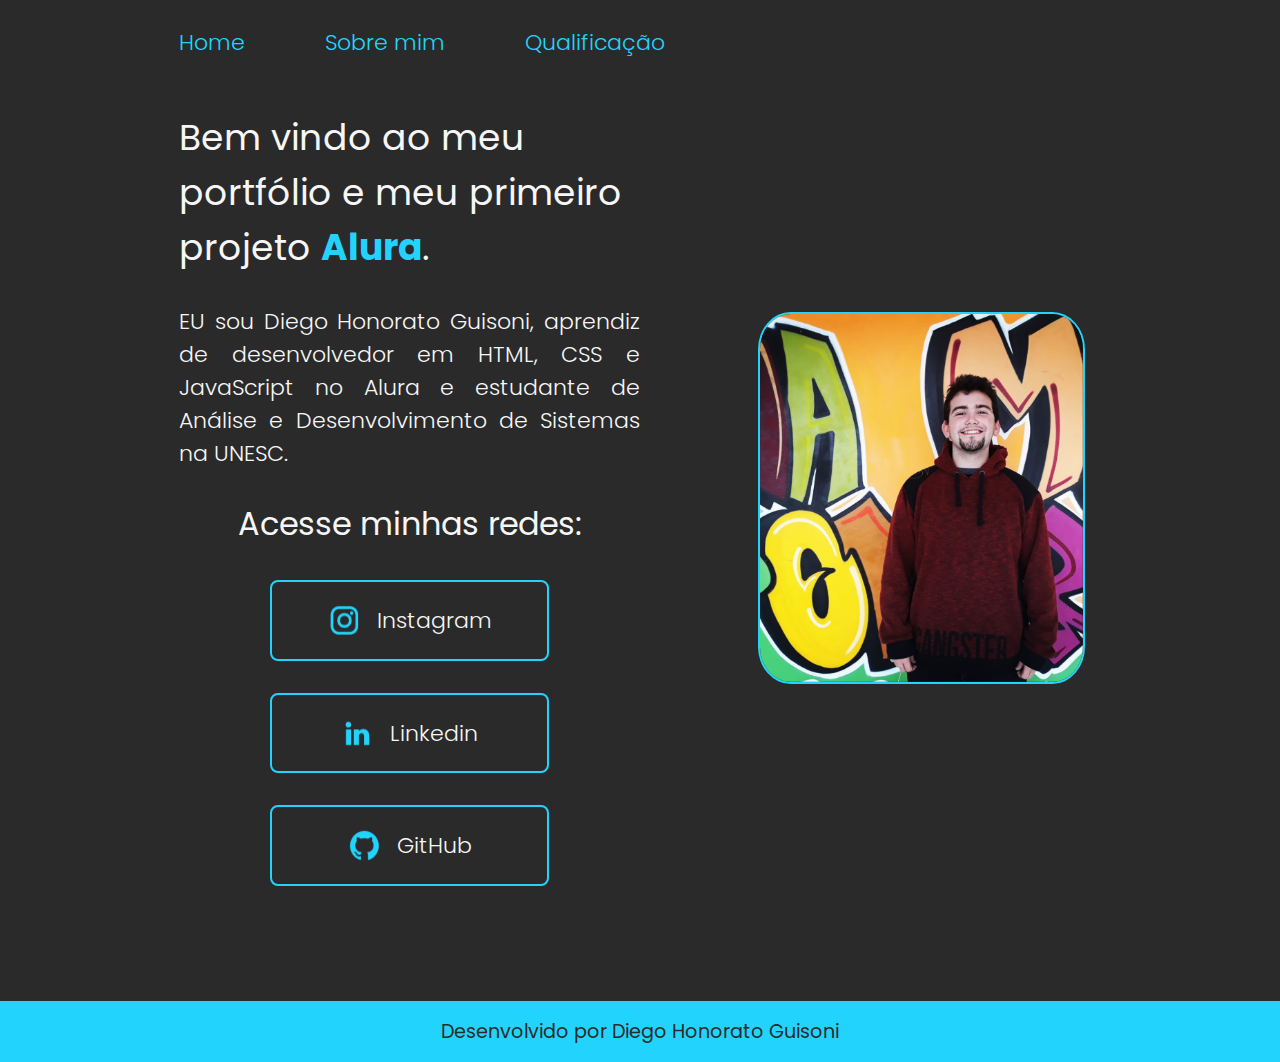
<file: index.html>
<!--modo de fazer comentário em html-->

<!DOCTYPE html>
<html lang="pt-br">

<head>
    <meta charset="UTF-8">
    <meta http-equiv="X-UA-Compatible" content="IE=edge">
    <meta name="viewport" content="width=device-width, initial-scale=1.0">
    <title>Portfólio</title>
    <link rel="stylesheet" href="./styles/style.css">
</head>

<body class="screen">
    <header class="cabecalho">
        <nav class="cabecalho__menu">
            <a class="cabecalho__menu__link" href="index.html">Home</a>
            <a class="cabecalho__menu__link" href="about.html">Sobre mim</a>
            <a class="cabecalho__menu__link" href="qualification.html">Qualificação</a>
        </nav>
    </header>
    <main class="apresentacao">
        <section class="apresentacao__conteudo">
            <h1 class="apresentacao__conteudo__titulo"> Bem vindo ao meu portfólio e meu primeiro projeto <a class="destaque__alura" href= "https://www.alura.com.br/" target="_blank"> Alura</a>. </h1>
            <p class="apresentacao__conteudo__paragrafo">EU sou Diego Honorato Guisoni, aprendiz de desenvolvedor
                em HTML, CSS e JavaScript no Alura e estudante de Análise e Desenvolvimento de Sistemas na UNESC. </p>
            <div class="apresentacao__links">
                <h2 class="apresentacao__links__subtitulo">Acesse minhas redes:</h2>
                <a class="apresentacao_links_navegacao" href="https://www.instagram.com/diegoguisoni/" target="_blank">
                    <img src="./assets/instagram.png" alt="icone instagram">
                    Instagram
                </a>
                <a class="apresentacao_links_navegacao" href="https://www.linkedin.com/in/diegoguisoni/"
                    target="_blank">
                    <img src="./assets/linkedin.png" alt=" icone linkedin">
                    Linkedin
                </a>
                <a class="apresentacao_links_navegacao" href="https://github.com/DiegoGuisoni"
                    target="_blank">
                    <img src="./assets/github.png" alt=" icone github">
                    GitHub
                </a>
            </div>
        </section>
        <section class="section_foto__img">
            <img class="foto__img" src="./assets/diegoalura2.png" alt="foto sobremim">
        </section>
    </main>

    <footer class="rodape">
        <p class="rodapeTexto"> Desenvolvido por Diego Honorato Guisoni</p>
    </footer>
</body>

</html>
</file>
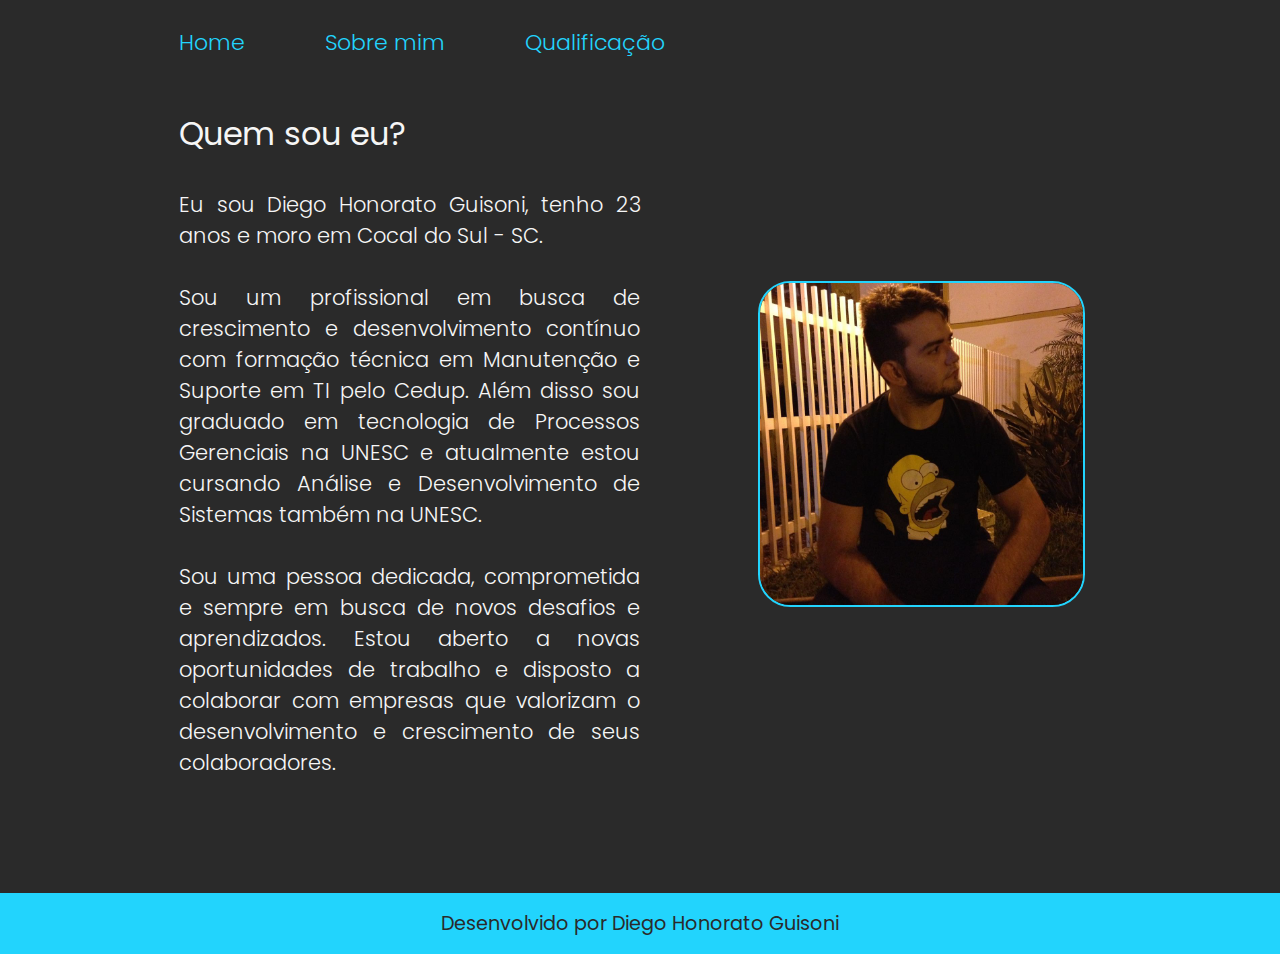
<file: about.html>
<!DOCTYPE html>
<html lang="pt-br">
<head>
    <meta charset="UTF-8">
    <meta http-equiv="X-UA-Compatible" content="IE=edge">
    <meta name="viewport" content="width=device-width, initial-scale=1.0">
    <title>Sobre mim</title>
    <link rel="stylesheet" href="./styles/style.css">
</head>
<body class="screen" >
    <header class="cabecalho">
        <nav class="cabecalho__menu">
            <a class="cabecalho__menu__link" href="index.html">Home</a>
            <a class="cabecalho__menu__link" href="about.html">Sobre mim</a>
            <a class="cabecalho__menu__link" href="qualification.html">Qualificação</a>
        </nav>
    </header>
    <main class="about">
        <section class="apresentacao__about">
            <h1 class="apresentacao__about__titulo">Quem sou eu? </h1>
                <p class="apresentacao__about__paragrafo">Eu sou Diego Honorato Guisoni, tenho 23 anos e moro em Cocal do Sul - SC.</p> 
                <p class="apresentacao__about__paragrafo">Sou um profissional em busca de crescimento e desenvolvimento contínuo com formação técnica em Manutenção e Suporte em TI pelo Cedup. Além disso sou graduado em tecnologia de Processos Gerenciais na UNESC e atualmente estou cursando Análise e Desenvolvimento de Sistemas também na UNESC.</p>
                <p class="apresentacao__about__paragrafo">Sou uma pessoa dedicada, comprometida e sempre em busca de novos desafios e aprendizados. Estou aberto a novas oportunidades de trabalho e disposto a colaborar com empresas que valorizam o desenvolvimento e crescimento de seus colaboradores.</p>
        </section>
        <section class="section_foto__img">
            <img class="foto__img" src="./assets/sobremim.jfif" alt="foto sobremim">
        </section>
    </main>
     <footer class="rodape">
        <p class="rodapeTexto"> Desenvolvido por Diego Honorato Guisoni</p>
    </footer>
</body>
</html>
</file>
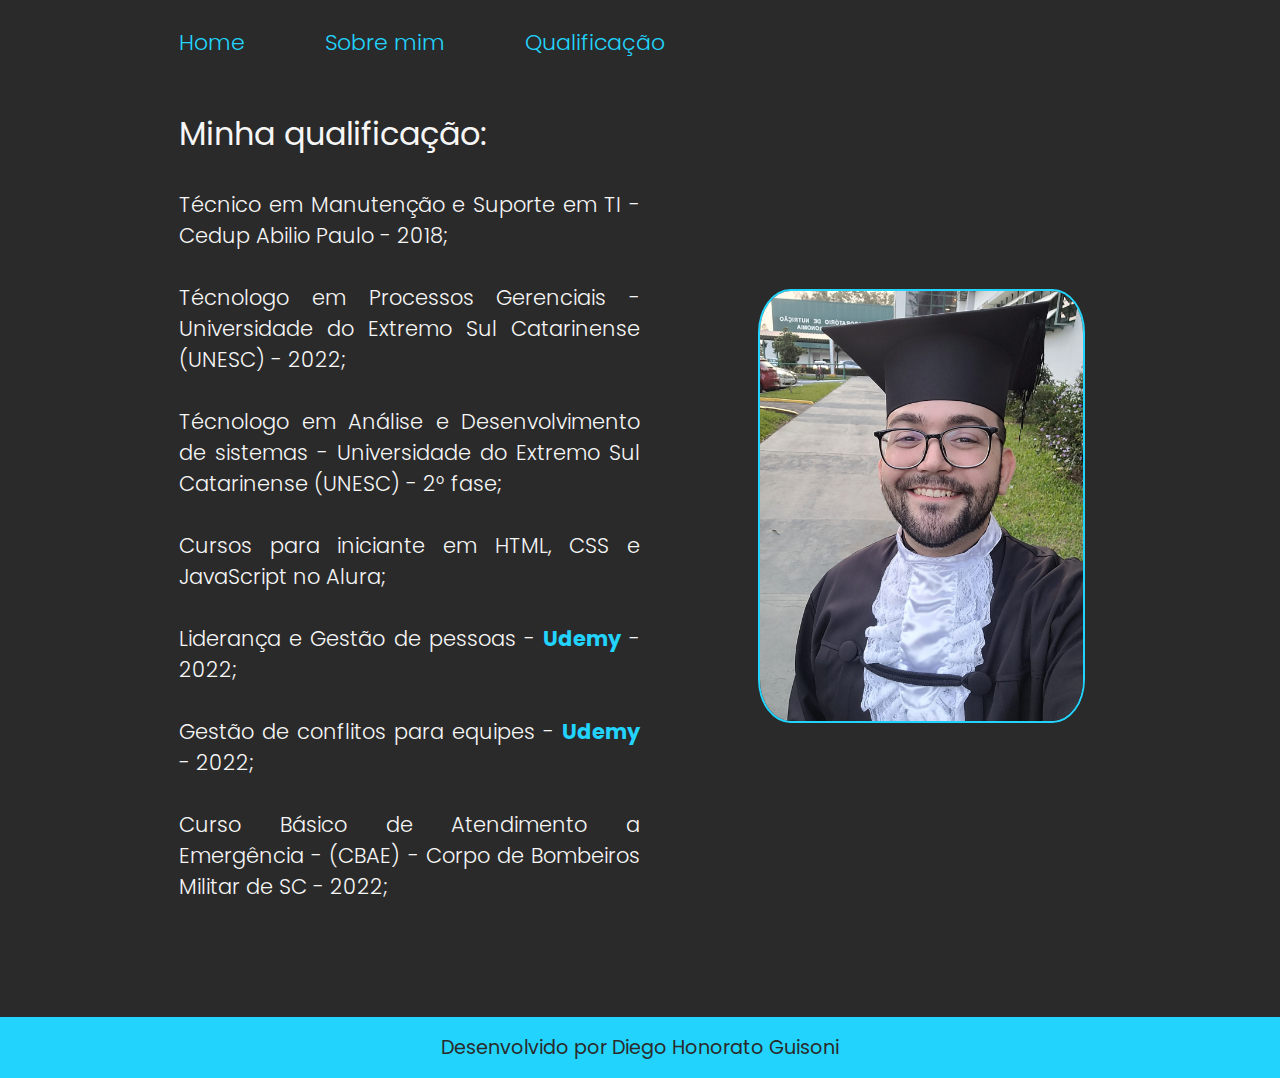
<file: qualification.html>
<!DOCTYPE html>
<html lang="pt-br">
<head>
    <meta charset="UTF-8">
    <meta http-equiv="X-UA-Compatible" content="IE=edge">
    <meta name="viewport" content="width=device-width, initial-scale=1.0">
    <title>Qualificação</title>
    <link rel="stylesheet" href="./styles/style.css">
</head>
<body class="screen">
    <header class="cabecalho">
        <nav class="cabecalho__menu">
            <a class="cabecalho__menu__link" href="index.html">Home</a>
            <a class="cabecalho__menu__link" href="about.html">Sobre mim</a>
            <a class="cabecalho__menu__link" href="qualification.html">Qualificação</a>
        </nav>
    </header>
    <main class="about">
        <section class="apresentacao__about">
            <h1 class="apresentacao__about__titulo">Minha qualificação: </h1>
                <p class="apresentacao__about__paragrafo"> Técnico em Manutenção e Suporte em TI - Cedup Abilio Paulo - 2018; </p>
                <p class="apresentacao__about__paragrafo"> Técnologo em Processos Gerenciais - Universidade do Extremo Sul Catarinense (UNESC) - 2022;</p>
                <p class="apresentacao__about__paragrafo"> Técnologo em Análise e Desenvolvimento de sistemas - Universidade do Extremo Sul Catarinense (UNESC) - 2° fase;</p>
                <p class="apresentacao__about__paragrafo"> Cursos para iniciante em HTML, CSS e JavaScript no Alura;</p> 
                <p class="apresentacao__about__paragrafo"> Liderança e Gestão de pessoas - <a class="destaque__udemy" href="https://www.udemy.com/certificate/UC-cc273d9a-ce46-478c-ad11-e2616fb26f22/" target="_blank" >Udemy</a> - 2022;</p> 
                <p class="apresentacao__about__paragrafo"> Gestão de conflitos para equipes - <a class="destaque__udemy" href="https://www.udemy.com/certificate/UC-99163d91-dbf4-49d2-97a3-b6a053ccd111/" target="_blank" >Udemy</a> - 2022;</p>
                <p class="apresentacao__about__paragrafo"> Curso Básico de Atendimento a Emergência - (CBAE) - Corpo de Bombeiros Militar de SC - 2022;</p> 
        </section>
        <section class="section_foto__img">
            <img class="foto__img" src="./assets/formatura.jfif" alt="foto da qualificacao">
        </section>
    </main>
    <footer class="rodape">
        <p class="rodapeTexto"> Desenvolvido por Diego Honorato Guisoni</p>
    </footer>
</body>
</html>
</file>
<file: styles/style.css>
@import url('https://fonts.googleapis.com/css2?family=Krona+One&family=Montserrat:wght@400;600&display=swap');
@import url('https://fonts.googleapis.com/css2?family=Poppins:wght@300;400&display=swap');
@import url('https://fonts.googleapis.com/css2?family=Roboto:wght@100&display=swap%27');

:root {
    --cor-primaria: #2a2a2a;
    --cor-secundaria: #f6f6f6;
    --cor-terciaria: #22D4FD;
    --cor-hover: #4b4a4a;

    --font-primaria: 'Poppins', sans-serif;
    
}


* {
    margin: 0;
    padding: 0;
}

body {
    /* height: 100vh;    comando para utilizar pagina inteira */
    background-color: var(--cor-primaria);
    color: var(--cor-secundaria);
}

.screen {
    display: flex;
    flex-direction: column;
    justify-content: space-between;
    height: 100%;
}

.cabecalho {
    padding: 2% 0% 0% 14%;
}

.cabecalho__menu {
    display: flex;
    gap: 80px;
}

.cabecalho__menu__link {
    color: var(--cor-terciaria);
    font-family: var(--font-primaria);
    font-weight: 300;
    font-size: 1.38rem;
    text-decoration: none;
}

.cabecalho__menu__link:hover {
    background-color: var(--cor-hover);
}

.apresentacao {
    margin: 0 10% 5% 10%;
    display: flex;  /* coloca os quadrados lado a lado */
    flex-direction: row; /*direção dos itens*/
    align-items: center; /* onde os itens serão alinhados */
    justify-content: space-between; /* espaçamento entre os itens */
    }

.apresentacao__conteudo {
    display: flex;
    flex-direction: column;
    padding: 5%;
    width: 50%;
    gap: 30px;
}
.apresentacao__conteudo__titulo {
    font-size: 2.25rem;
    font-family: var(--font-primaria);
    font-weight: 400;
    
}

.titulo-destaque {
    color: var(--cor-terciaria);
}

.apresentacao__conteudo__paragrafo{
    font-size: 1.38rem;
    font-weight: 300;
    font-family: var(--font-primaria);
    text-align: justify;
}

.apresentacao__links {
    display: flex;
    flex-direction: column;
    align-items: center;
    justify-content: space-between;
    gap: 32px;
}

.apresentacao__links__subtitulo{
    font-family: var(--font-primaria);
    font-weight: 400;
    font-size: 2rem;
    
}

.apresentacao_links_navegacao {
    /* background-color: #22D4FD; código anteriormente para ficar botão todo azul*/
    display: flex;
    justify-content: center;
    gap: 16px;
    width: 50%;
    color: var(--cor-secundaria);
    border: 2px solid var(--cor-terciaria);
    text-align: center;
    border-radius: 8px;
    font-size: 1.38rem;
    font-weight: 300;
    padding: 1.37rem;
    text-decoration: none;
    font-family: var(--font-primaria);
}

.apresentacao_links_navegacao:hover { /* ''hover'' altera quando o mouse passar por cima dos botões*/
    background-color: var(--cor-hover);
    padding: 3%;
}

.rodape {
    display: flex;
    flex-direction: column;
    justify-content: center;
    background-color: var(--cor-terciaria);
    width: 100%;
    bottom: 0;
    position: relative;
}

.rodapeTexto {
    color: var(--cor-primaria);
    text-align: center;
    padding: 1rem;
    font-size: 1.2rem;
    font-family: var(--font-primaria);
}

/*about */

.about {
    margin: 0 10% 5% 10%;
    display: flex;  /* coloca os quadrados lado a lado */
    flex-direction: row; /*direção dos itens*/
    align-items: center; /* onde os itens serão alinhados */
    justify-content: space-between; /* espaçamento entre os itens */
}
.apresentacao__about {
    gap: 31px;
    text-align: justify;
    display: flex;
    flex-direction: column;
    padding: 5%;
    width: 50%;
}

.apresentacao__about__titulo {
    font-size: 2rem;
    font-family: var(--font-primaria);
    font-weight: 400;
    
}

.destaque__alura {
    color: var(--cor-terciaria);
    text-decoration: none;
    font-weight: bold;
}
.destaque__alura:hover {
    background-color: var(--cor-hover);
}

.apresentacao__about__paragrafo{
    font-size: 1.31rem;
    font-family: var(--font-primaria);
    font-weight: 300;
}

/* Qualification*/
.destaque__udemy {
    color: var(--cor-terciaria);
    text-decoration: none;
    font-weight: bold;
}

.destaque__udemy:hover {
    background-color: var(--cor-hover);
}
/* Qualification */

.section_foto__img {
    display: flex;
    flex-direction: column;
    align-items: center;
    width: 50%;
}

.foto__img {
    width: 70%;
    border-radius: 10%;
    border: 2px solid var(--cor-terciaria);
}

@media (max-width: 1200px) {
    
    .cabecalho {
        padding: 10% 0% 5% 0%;
    }

    .cabecalho__menu {
        justify-content: center;
        gap:20px;
    }

    .apresentacao {
        flex-direction: column-reverse;
        padding: 0% 0% 5% 0%;
    }

    .apresentacao__conteudo {
        width: auto;
    }

/*@media about*/

    .about {
        flex-direction: column-reverse;
     }

     .apresentacao__about {
        width: auto;
     }

}
</file>
